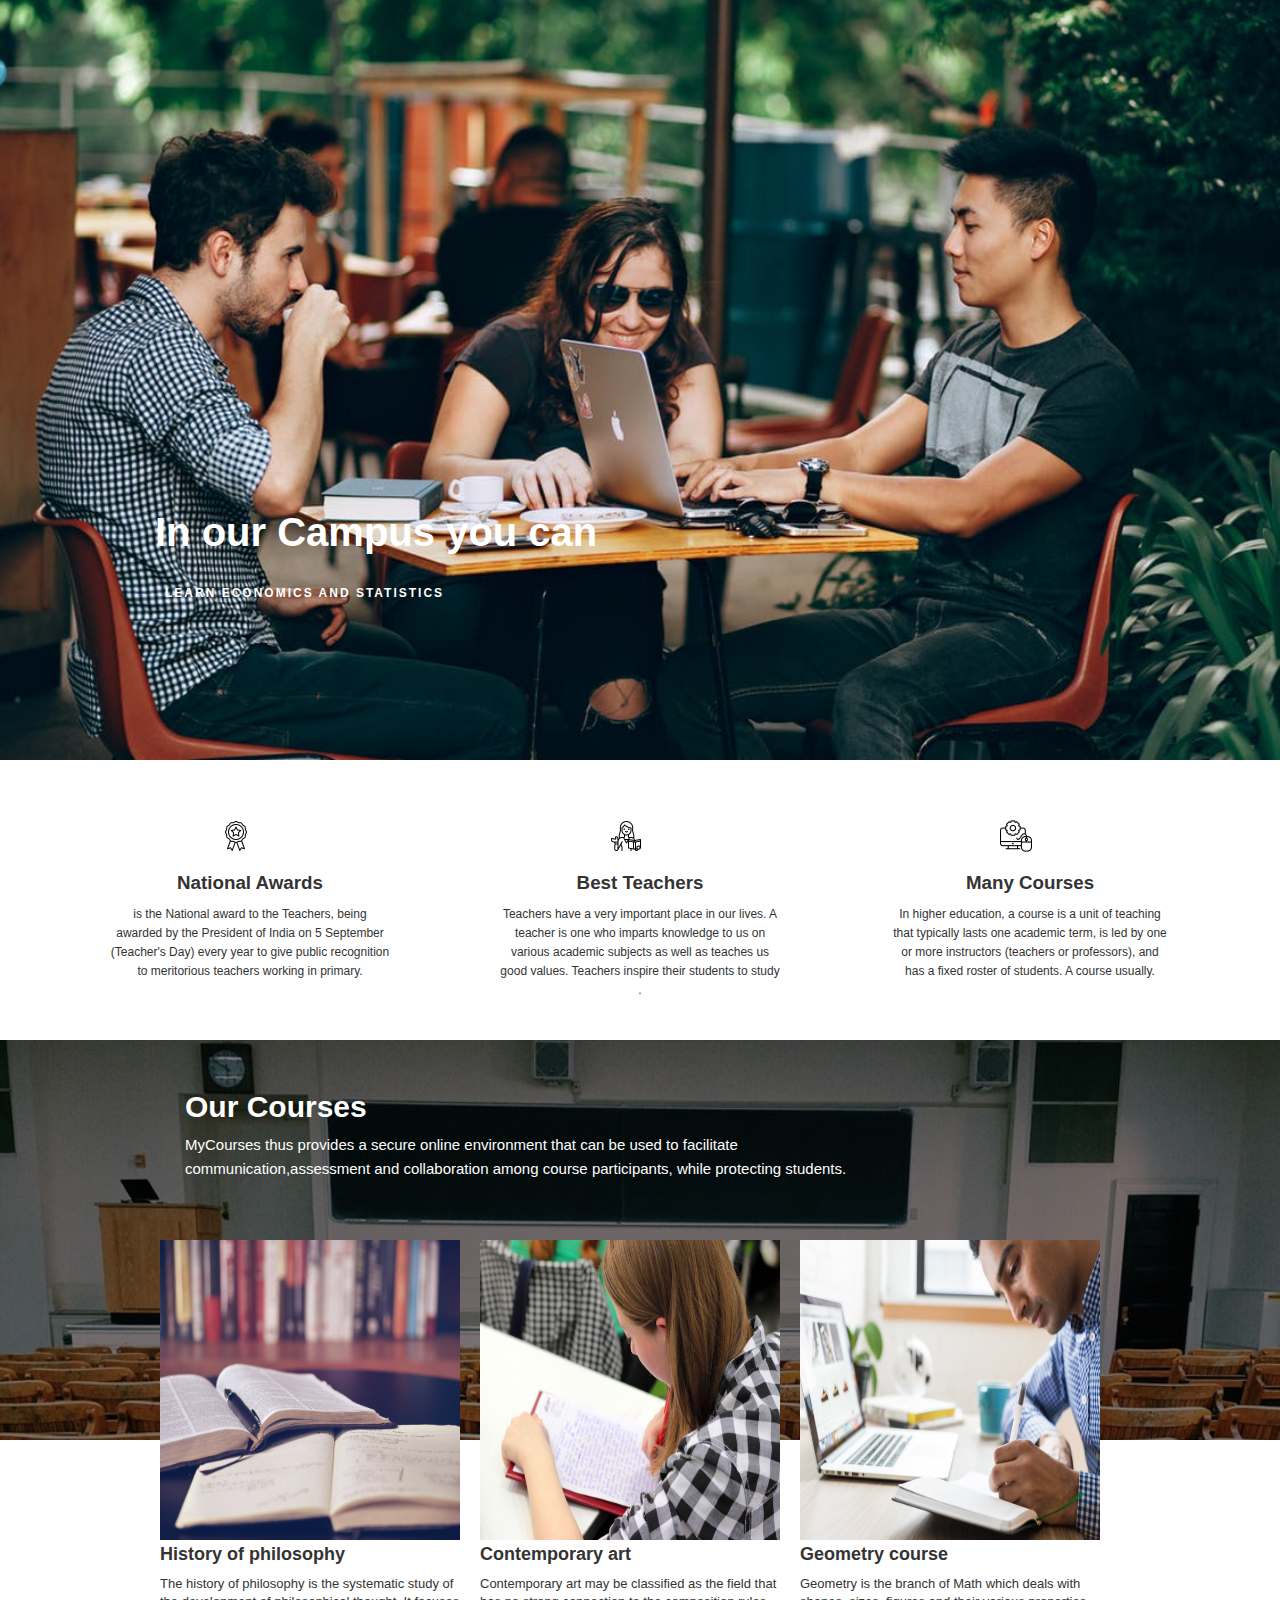
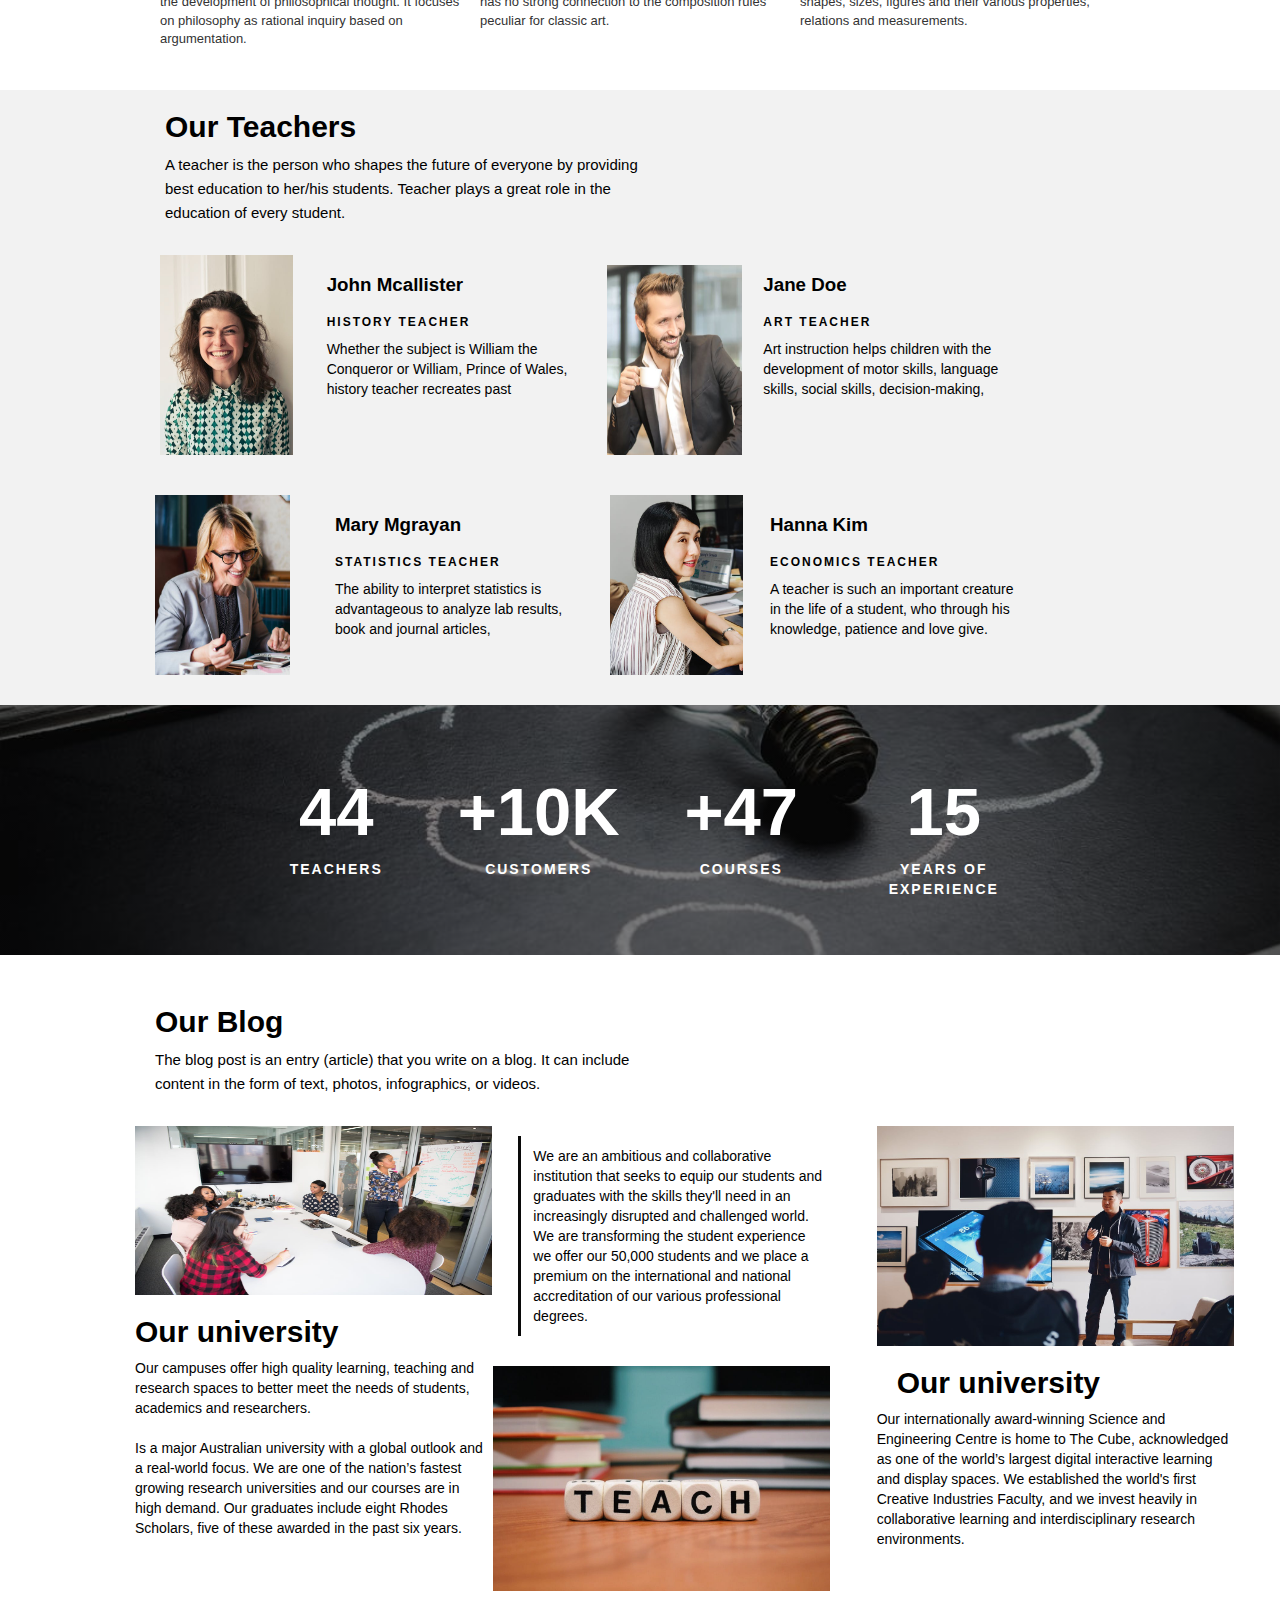
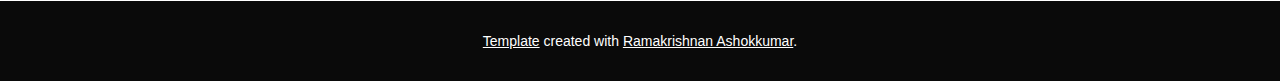
<file: index.html>
<!DOCTYPE html>
<html lang="en">
  <head>
    <meta charset="UTF-8" />
    <meta name="viewport" content="width=device-width, initial-scale=1.0" />
    <title>campus for education</title>
    
    <link rel="stylesheet" href="style.css" />
    <link
      rel="stylesheet"
      href="bootstrap-3.4.1-dist/bootstrap-3.4.1-dist/css/bootstrap.min.css"
    />
  </head>
  <body>
    <script src="bootstrap-3.4.1-dist/bootstrap-3.4.1-dist/js/bootstrap.min.js"></script>
    <script src="bootstrap-3.4.1-dist/bootstrap-3.4.1-dist/css/bootstrap.min.css"></script>
    <section class="sec1">
      <div class="container-fluid">
        <div class="row">
          <div
            class="col-12 col-lg-12 col-md-12 col-sm-12 col-xs-12"
            id="part1"
          >
            <h1>In our Campus you can</h1>
            <p>LEARN ECONOMICS AND STATISTICS</p>
          </div>
        </div>
      </div>
    </section>
    <section class="sec2">
      <div class="container">
        <div class="row">
          <div class="col-lg-4 col-md-6">
            <img src="award.png" alt="" />
            <h2>National Awards</h2>
            <p>
              is the National award to the Teachers, being awarded by the
              President of India on 5 September (Teacher's Day) every year to
              give public recognition to meritorious teachers working in
              primary.
            </p>
          </div>
          <div class="col-lg-4 col-md-6">
            <img src="teacher.png " alt="" />
            <h2>Best Teachers</h2>
            <p>
              Teachers have a very important place in our lives. A teacher is
              one who imparts knowledge to us on various academic subjects as
              well as teaches us good values. Teachers inspire their students to
              study .
            </p>
          </div>
          <div class="col-lg-4 col-md-6">
            <img src="computer.png " alt="" />
            <h2>Many Courses</h2>
            <p>
              In higher education, a course is a unit of teaching that typically
              lasts one academic term, is led by one or more instructors
              (teachers or professors), and has a fixed roster of students. A
              course usually.
            </p>
          </div>
        </div>
      </div>
    </section>
     <section class="sec3">
      <div class="container-fluid">   
        <div class="row">
          <div class="col-lg-12 col-md-12 part3">
            <h2 >Our Courses</h2>
            <p >
              MyCourses thus provides a secure online environment that can be
              used to facilitate communication,assessment and
              collaboration among course participants, while protecting
              students.
            </p>
          </div>
          
          <div class="col-12 part4">
            <div id="col-lg-4 col-md-6 sub">
              <img src="three.jpeg" alt="" width="300" height="300" />
              <h3 class="h3a">History of philosophy</h3>
              <p class="p4">
                The history of philosophy is the systematic study of the
                development of philosophical thought. It focuses on philosophy
                as rational inquiry based on argumentation.
              </p>
            </div>
            <div id="col-lg-4 col-md-6 sub">
              <img src="four.jpeg" alt="" width="300" height="300" />
              <h3 class="h3a">Contemporary art</h3>

              <p class="p4">
                Contemporary art may be classified as the field that has no
                strong connection to the composition rules peculiar for classic
                art.
              </p>
            </div>
            <div id="col-lg-4 col-md-6 sub">
              <img src="five.jpeg" alt="" width="300" height="300" />
              <h3 class="h3a">Geometry course</h3>
              <p class="p4">
                Geometry is the branch of Math which deals with shapes, sizes,
                figures and their various properties, relations and
                measurements.
              </p>
            </div>
          </div>
        </div>
      </div>
    </section>  

    <section class="sec4">
      <div class="container">
        <div class="row">
          <div class="part5">
            <h2 class="h2c">Our Teachers</h2>
            <p class="p5">
              A teacher is the person who shapes the future of everyone by providing best education to her/his students. Teacher plays a great role in the education of every student. 
            </p>
            <div class="group">
              <div class="col-lg-2 part6">
                <img src="six.jpeg " alt="" width="195" height="240" id="a" />
              </div>
              <div class="col-lg-3 part7">
                <h2 class="h2d">John Mcallister</h2>

                <h6 class="h6a">HISTORY TEACHER</h6>
                <p class="p6">
                  Whether the subject is William the Conqueror or William,
                  Prince of Wales, history teacher recreates past
                </p>
              </div>

              <div class="col-lg-2 part8">
                <img src="seven.png" alt="" width="195" height="250" id="b" />
              </div>
              <div class="col-lg-3 part9">
                <h2 class="h2d">Jane Doe</h2>
                <h6 class="h6a">ART TEACHER</h6>
                <p class="p6">
                  Art instruction helps children with the development of motor
                  skills, language skills, social skills, decision-making,
                </p>
              </div>
              <div class="col-lg-2"></div>
              <div class="container">
                <div class="row"></div>
                <div class="col-lg-2 part10">
                  <img src="eight.png" alt="" width="195" height="240" id="c" />
                </div>

                <div class="col-lg-3 part11">
                  <h2 class="h2d">Mary Mgrayan</h2>
                  <h6 class="h6a">STATISTICS TEACHER</h6>
                  <p class="p6">
                    The ability to interpret statistics is advantageous to
                    analyze lab results, book and journal articles,
                  </p>
                </div>
                <div class="col-lg-2 part12">
                  <img src="nine.png" alt="" width="195" height="240" id="c" />
                </div>

                <div class="col-lg-3 part13">
                  <h2 class="h2d">Hanna Kim</h2>
                  <h6 class="h6a">ECONOMICS TEACHER</h6>
                  <p class="p6">
                    A teacher is such an important creature in the life of a
                    student, who through his knowledge, patience and love give.
                  </p>
                </div>
              </div>
            </div>
          </div>
        </div>
      </div>
    </section>

    <section class="sec5">
      <div class="container">
        <div class="row group5">
          <div class="col-lg-3 col-md-6 box">
              <h1 class="head">44</h1><br>
              <p class="subhead1">TEACHERS</p>
             </div> 
           <div class="col-lg-3 col-md-6 box">
            <h1 class="head">+10K</h1>
            <p class="subhead">CUSTOMERS</p>
            </div>
          <div class="col-lg-3 col-md-6 box">
            <h1 class="head">+47</h1>
            <p class="subhead">COURSES</p>
          </div>
          <div class="col-lg-3 col-md-6 box"> 
            <h1 class="head">15</h1>
            <p class="subhead">YEARS OF EXPERIENCE</p>
          </div>
      </div>
    </section>

    <section class="sec6">
      <div class="container">
        <div class="row">
          <div class="part14">
            <h2 class="h2e">Our Blog</h2>
            <p class="p7">
              The blog post is an entry (article) that you write on a blog. It
              can include content in the form of text, photos, infographics, or
              videos.
            </p>
          </div> 
          <div class="group3">
            <div class="col-lg-4 col-md-6 part15">
              <img class="aa" src="11.jpeg" alt="" width="357" height="169" />
              <h2>Our university</h2>
              <p>
                Our campuses offer high quality learning, teaching and research
                spaces to better meet the needs of students, academics and
                researchers. <br /><br />
                Is a major Australian university with a global outlook and a
                real-world focus. We are one of the nation’s fastest growing
                research universities and our courses are in high demand. Our
                graduates include eight Rhodes Scholars, five of these awarded
                in the past six years.
              </p>
            </div>

            <div class="col-lg-4 col-md-6 part16">
              <div class="part16a"></div>
              <p class="part16b">
                We are an ambitious and collaborative institution that seeks to
                equip our students and graduates with the skills they'll need in
                an increasingly disrupted and challenged world. We are
                transforming the student experience we offer our 50,000 students
                and we place a premium on the international and national
                accreditation of our various professional degrees.
              </p>
              <div class="part16c">
                <img src="12.jpeg" alt="" />
              </div>
            </div>
            <div class="col-lg-4 col-md-6 part17">
              <div class="part17a">
                <img src="13.jpeg" alt="" width="357" height="220" />
              </div>
              <div class="part17b">
                <h2 class="part17b">Our university</h2>
              </div>
              <p class="part17c">
                Our internationally award-winning Science and Engineering Centre
                is home to The Cube, acknowledged as one of the world’s largest
                digital interactive learning and display spaces. We established
                the world's first Creative Industries Faculty, and we invest
                heavily in collaborative learning and interdisciplinary research
                environments.
              </p>
            </div>
          </div>
        </div>
      </div>
    </section> 
    <section class="sec7">
    <footer>
      <u>Template</u> created with <u>Ramakrishnan Ashokkumar</u>.
    </footer>
  </section>
  </body>
</html>
</file>
<file: style.css>
body {
  width: 100%;
  padding: 0;
  margin: 0;
}
@media (min-width: 600px) {
  .part4 {
    position: absolute !important;
  }
}

@media (max-width: 600px) {
  .sec2 {
    height: 100% !important;
  }
  .p5 {
    padding-right: 0px !important;
    margin-left: 110px;
  }
  .group {
    padding-right: 0px !important;
  }
  .part6 {
    img {
      width: 300px !important;
      height: 400px !important;
    }
  }

  .part8 {
    img {
      width: 300px !important;
      height: 400px !important;
      position: relative;
      left: 109px;
    }
  }
  .part10 {
    img {
      width: 300px !important;
      height: 400px !important;
      margin-left: 31px;
    }
  }
  .part12 {
    img {
      width: 300px !important;
      height: 400px !important;
    }
  }
  .part13 {
    right: 0px !important;
  }

  .sec5 {
    height: 100% !important;
  }

  #O {
    height: 100% !important;
    margin: 40px 40px 0px 50px;
    position: relative;
    display: block !important;
  }
  .part9 {
    margin-left: 0px !important;
  }
  .part11 {
    padding-left: 0 !important;
  }
  .part13 {
    padding-left: 0 !important;
  }

  .p7 {
    padding-right: 0px !important;
  }
  .sec4 {
    margin-top: 15px !important;
  }
  #O {
    width: 100% !important;
  }
  .part12 {
    text-align: center !important ;
    display: block !important;
  }
  .group5 {
    padding: 0 !important;
    margin-top: 20px !important;
  }
  .h2e {
    margin-left: 28px !important;
  }
  .p7 {
    margin-left: 28px !important;
  }
  .group3 {
    margin-left: 10px !important;
    margin-top: -20px;
  }
  .part15 {
    h2 {
      margin-left: 25px !important;
    }
    p {
      margin: 0 !important;
      padding: 2px 40px !important;
    }
  }
  .aa {
    width: 86% !important;
    height: 262px !important;
    margin-left: 50px !important;
  }
  .part16b::before {
    height: 160px !important;
  }
  .part16c img {
    width: 150% !important;
    height: 262px !important;
    padding-left: 77px !important;
  }

  .part17a img {
    width: 150% !important;
    height: 262px !important;
    margin-left: 70px !important;
  }
  .part17b {
    position: relative !important;
    left: 0 !important;
  }
  .part3 h2 {
    margin-left: 0px !important;
  }
  .part3 p {
    margin-left: 0px !important;
    width: 392px !important;
  }
  .part4 {
    margin-top: -150px !important;
    display: block !important;
    margin-left: 100px !important;
    z-index: 1;
    position: relative !important;

    img {
      width: 400px !important;
    }
  }

  .part3 p {
    line-height: 1.1 !important;
  }

  .h2c {
    margin-left: 20px !important;
  }
  .p5 {
    margin-left: 20px !important;
  }
}

.sec1 {
  height: 760px;
  background-image: url(one.jpeg);
  background-repeat: no-repeat;
  background-size: cover;
  background-position: 50% 50%;
  overflow-y: hidden;
}
.sec1 h1 {
  color: white;
  font-size: 4rem;
  line-height: 1.1;
  margin-left: 140px;
  margin-top: 510px;
  font-weight: 900;
  position: relative;
}
.sec1 p {
  color: white;
  font-family: "Oswald", sans-serif;
  font-size: 1.2rem;
  line-height: 1.6;
  font-weight: 900;
  letter-spacing: 2px;
  margin-left: 150px;
  margin-top: 30px;
}

.sec2 {
  width: 100%;
  height: 250px;
  background-color: white;
  display: flex;
  justify-content: center;
  margin-top: 30px;
  padding: 30px;
}

.sec2 h2 {
  font-weight: 900 !important;
  font-family: "Oswald", sans-serif !important;
  font-size: 1.875rem;
  line-height: 1.2;
  text-align: center;
}
.sec2 p {
  font-size: 1.2rem;
  font-family: "Open Sans", sans-serif !important;
  line-height: 1.6;
  text-align: center;
  padding: 0 40px;
}

.sec2 img {
  margin-left: 150px;
}

.part3 {
  background-image: url(two.jpeg);
  width: 100%;
  height: 400px;
  background-size: cover;
  display: block;
  background-blend-mode: darken;
  background-color: rgba(0, 0, 0, 0.5);
  background-position: 50% 15%;
  overflow-x: hidden;
  position: relative;
}

.part3 h2 {
  color: white !important;
  margin-left: 170px;
  margin-top: 50px;
  font-weight: 700;
  font-family: "Open Sans", sans-serif !important;
}
.part3 p {
  font-family: "Open Sans", sans-serif !important;
  margin-top: 10px;
  font-size: 1.5rem;
  color: white !important;
  margin-left: 170px;
  line-height: 1.6;
  width: 700px;
}
.part4 {
  /* border: 2px solid red; */
  display: flex;
  margin-top: 200px;
  padding: 0px 245px 0px 0px;
  gap: 20px;
  margin-left: 160px;
  position: absolute;
}

.h3a {
  font-size: 1.8rem;
  font-weight: 700;
  font-family: "Oswald", sans-serif;
  margin-top: 5px;
}
.p4 {
  font-size: 1.3rem;
  font-family: "Open Sans", sans-serif;
}
.sec4 {
  width: 100%;
  background-color: #f2f2f2;
  color: black;
  margin-top: 250px;
}
.h2c {
  font-weight: 700;
  font-family: "Oswald", sans-serif !important;
  margin-left: 110px;
}
.p5 {
  font-family: "Open Sans", sans-serif;
  font-size: 1.5rem;
  line-height: 1.6;
  margin: 0;
  padding-right: 580px;
  margin-left: 110px;
  margin-bottom: 50px;
}

.group {
  padding-right: 50px;
  margin-top: -30px;
}

.part6 {
  /* border: 1px solid red; */
  display: flex;
  margin-top: -10px;
  margin-left: 70px;

  #a {
    padding: 20px;
  }
}

.part7 {
  /* border: 1px solid rgb(17, 0, 255); */
  padding: 40px;
}
.part8 {
  /* border: 1px solid rgba(15, 231, 202, 1.753); */
  display: flex;
  margin-top: -10px;

  #b {
    padding: 30px;
    margin-left: -30px;
  }
}

.part9 {
  /* border: 1px solid rgb(49, 199, 12); */
  padding: 40px;
  margin-left: -30px;
}
.part10 {
  /* border: 1px solid red; */
  display: flex;
  margin-top: -20px;
  margin-left: 60px;

  #c {
    padding: 30px;
    position: relative;
    right: 20px;
  }
}

.part11 {
  /* border: 1px solid rgb(17, 0, 255); */
  padding: 40px;
}
.part12 {
  /* border: 1px solid red; */
  display: flex;
  margin-top: -20px;
  margin-left: 0px;

  #c {
    padding: 30px;
    position: relative;
    right: 40px;
  }
}

.part13 {
  /* border: 1px solid rgb(17, 0, 255); */
  padding: 40px;
  position: relative;
  right: 40px;
}

.h2d {
  font-weight: 700;
  font-size: 1.875rem;
  font-family: "Oswald", sans-serif;
  display: flex;
  margin-top: -10px;
}
.h6a {
  font-weight: 700;
  letter-spacing: 2px;
  font-size: 1.3 rem;
  font-family: "Roboto", sans-serif;
  margin: 20px 20px 0 0;
}
.p6 {
  margin: 10px 0 0 0;

  font-family: "Open Sans", sans-serif;
}
.sec5 {
  width: 100%;
  height: 250px;
  background-color: rgb(4, 228, 34);
  background-image: linear-gradient(
      0deg,
      rgba(0, 0, 0, 0.5),
      rgba(0, 0, 0, 0.5)
    ),
    url(ten.jpeg);
  background-position: 50% 50%;
  background-size: cover;
  background-position: center;
  display: flex;
}

.group5 {
  /* border: 1px solid red; */
  padding: 0 180px 0;
  margin-top: 50px;
}

.box {
  /* border: 1px solid blue; */
  color: white;
}
.head {
  font-size: 67px;
  font-family: Oswald, sans-serif !important;
  font-weight: 700;
  text-align: center;
}
.subhead {
  font-family: "Open Sans", sans-serif;
  font-weight: 700;
  letter-spacing: 2px;
  text-align: center;
  letter-spacing: 2px;
}
.subhead1 {
  margin-top: -20px;
  font-family: "Open Sans", sans-serif;
  font-weight: 700;
  letter-spacing: 2px;
  text-align: center;
  letter-spacing: 2px;
}
.sec6 {
  width: 100%;
  color: black;
  margin-top: 30px;
}
.h2e {
  font-weight: 700;
  font-family: "Oswald", sans-serif !important;
  margin-left: 100px;
}
.p7 {
  font-family: "Open Sans", sans-serif;
  font-size: 1.5rem;
  line-height: 1.6;
  margin: 0;
  padding-right: 580px;
  margin-left: 100px;
  margin-bottom: 50px;
}

.group3 {
  margin-left: 80px;
  margin-top: -20px;
}
.part15 {
  /* border: 2px solid rgb(17, 0, 255); */
  margin: auto;
  padding-left: 0 !important;
  padding-right: 30px;
}
.aa {
  padding-left: 0;
}
h2 {
  font-weight: 900 !important;
  font-family: "Oswald", sans-serif;
  font-size: 2.5rem;
  text-align: left;
}
.part16b::before {
  content: "";
  position: absolute;
  width: 3px;
  height: 200px;
  background-color: #0a0a0a;
  left: 20px;
  top: 10px;
}
.part16b {
  font-family: "Open Sans", sans-serif;
  text-align: left;
  padding: 20px;
}
.part16c img {
  width: 100%;
  position: relative;
  right: 30px;
}
.part16c {
  width: 357px;
  /* border: 1px solid rgb(223, 138, 26); */
  padding: 10px;
}

/* .part17 {
  border: 1px solid rgb(223, 138, 26);
} */

.part17a {
  position: relative;
  display: flex;
  width: 357px;
  /* border: 1px solid rgb(15, 190, 103); */
}
.part17b {
  position: relative;
  left: 10px;
  font-family: "Open Sans", sans-serif;
}
.part17c {
  position: relative;
  display: flex;
  width: 357px;
  /* border: 1px solid rgb(223, 138, 26); */
  font-family: "Open Sans", sans-serif;
  margin-top: 10px;
}
footer {
  width: 100%;
  /* border: 2px solid red; */
  height: 80px;
  background-color: #0a0a0a;
  text-align: center;
  color: white;
  padding: 30px;
  font-family: "Open Sans", sans-serif;
  display: flex;
  position: relative;
}
</file>
